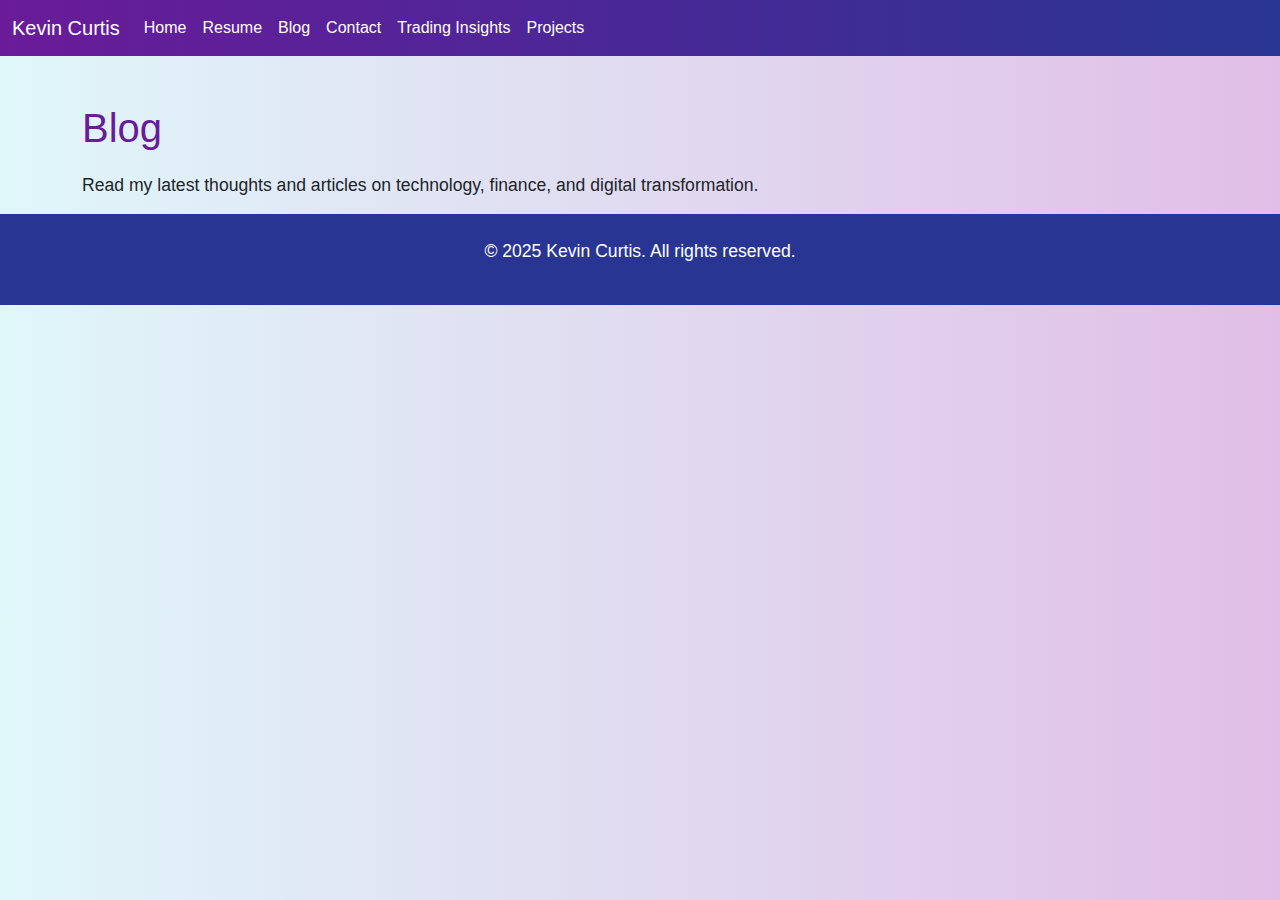
<file: blog.html>
<!DOCTYPE html>
<html lang="en">
<head>
  <meta charset="UTF-8">
  <meta name="viewport" content="width=device-width, initial-scale=1.0">
  <title>Blog</title>
  <link href="https://cdn.jsdelivr.net/npm/bootstrap@5.3.0/dist/css/bootstrap.min.css" rel="stylesheet">
  <link href="style.css" rel="stylesheet">
</head>
<body>
  
<nav class="navbar navbar-expand-lg navbar-dark">
  <div class="container-fluid">
    <a class="navbar-brand" href="index.html">Kevin Curtis</a>
    <button class="navbar-toggler" type="button" data-bs-toggle="collapse" data-bs-target="#navbarNav">
      <span class="navbar-toggler-icon"></span>
    </button>
    <div class="collapse navbar-collapse" id="navbarNav">
      <ul class="navbar-nav">
        <li class="nav-item"><a class="nav-link" href="index.html">Home</a></li>
        <li class="nav-item"><a class="nav-link" href="resume.html">Resume</a></li>
        <li class="nav-item"><a class="nav-link" href="blog.html">Blog</a></li>
        <li class="nav-item"><a class="nav-link" href="contact.html">Contact</a></li>
        <li class="nav-item"><a class="nav-link" href="trading.html">Trading Insights</a></li>
        <li class="nav-item"><a class="nav-link" href="projects.html">Projects</a></li>
      </ul>
    </div>
  </div>
</nav>

  <div class="container mt-5">
    
      <h1>Blog</h1>
      <p>Read my latest thoughts and articles on technology, finance, and digital transformation.</p>
    
  </div>
  
<footer class="text-center py-4">
  <p>&copy; 2025 Kevin Curtis. All rights reserved.</p>
</footer>

  <script src="https://cdn.jsdelivr.net/npm/bootstrap@5.3.0/dist/js/bootstrap.bundle.min.js"></script>
</body>
</html>
</file>
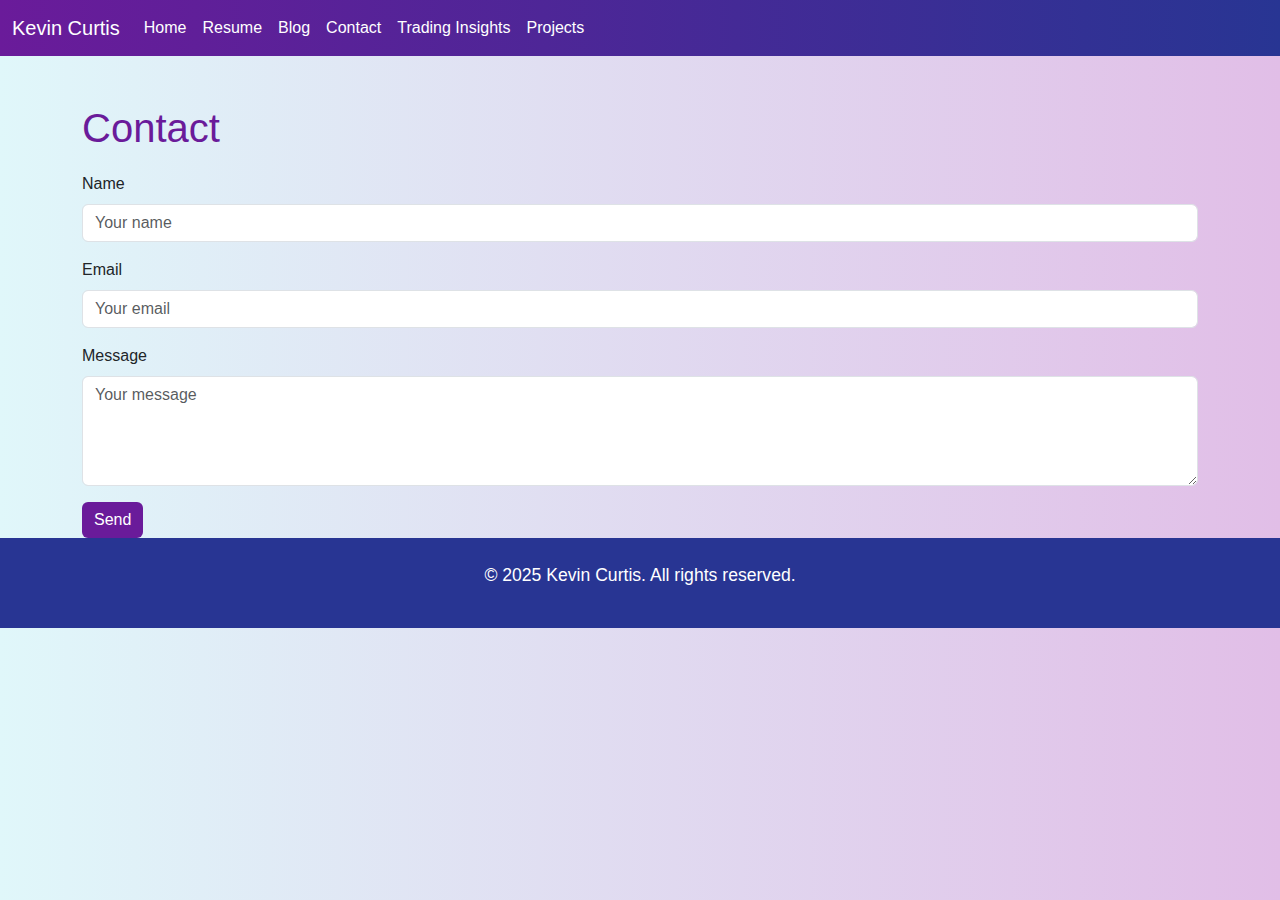
<file: contact.html>
<!DOCTYPE html>
<html lang="en">
<head>
  <meta charset="UTF-8">
  <meta name="viewport" content="width=device-width, initial-scale=1.0">
  <title>Contact</title>
  <link href="https://cdn.jsdelivr.net/npm/bootstrap@5.3.0/dist/css/bootstrap.min.css" rel="stylesheet">
  <link href="style.css" rel="stylesheet">
</head>
<body>
  
<nav class="navbar navbar-expand-lg navbar-dark">
  <div class="container-fluid">
    <a class="navbar-brand" href="index.html">Kevin Curtis</a>
    <button class="navbar-toggler" type="button" data-bs-toggle="collapse" data-bs-target="#navbarNav">
      <span class="navbar-toggler-icon"></span>
    </button>
    <div class="collapse navbar-collapse" id="navbarNav">
      <ul class="navbar-nav">
        <li class="nav-item"><a class="nav-link" href="index.html">Home</a></li>
        <li class="nav-item"><a class="nav-link" href="resume.html">Resume</a></li>
        <li class="nav-item"><a class="nav-link" href="blog.html">Blog</a></li>
        <li class="nav-item"><a class="nav-link" href="contact.html">Contact</a></li>
        <li class="nav-item"><a class="nav-link" href="trading.html">Trading Insights</a></li>
        <li class="nav-item"><a class="nav-link" href="projects.html">Projects</a></li>
      </ul>
    </div>
  </div>
</nav>

  <div class="container mt-5">
    
      <h1>Contact</h1>
      <form>
        <div class="mb-3">
          <label for="name" class="form-label">Name</label>
          <input type="text" class="form-control" id="name" placeholder="Your name">
        </div>
        <div class="mb-3">
          <label for="email" class="form-label">Email</label>
          <input type="email" class="form-control" id="email" placeholder="Your email">
        </div>
        <div class="mb-3">
          <label for="message" class="form-label">Message</label>
          <textarea class="form-control" id="message" rows="4" placeholder="Your message"></textarea>
        </div>
        <button type="submit" class="btn btn-primary">Send</button>
      </form>
    
  </div>
  
<footer class="text-center py-4">
  <p>&copy; 2025 Kevin Curtis. All rights reserved.</p>
</footer>

  <script src="https://cdn.jsdelivr.net/npm/bootstrap@5.3.0/dist/js/bootstrap.bundle.min.js"></script>
</body>
</html>
</file>
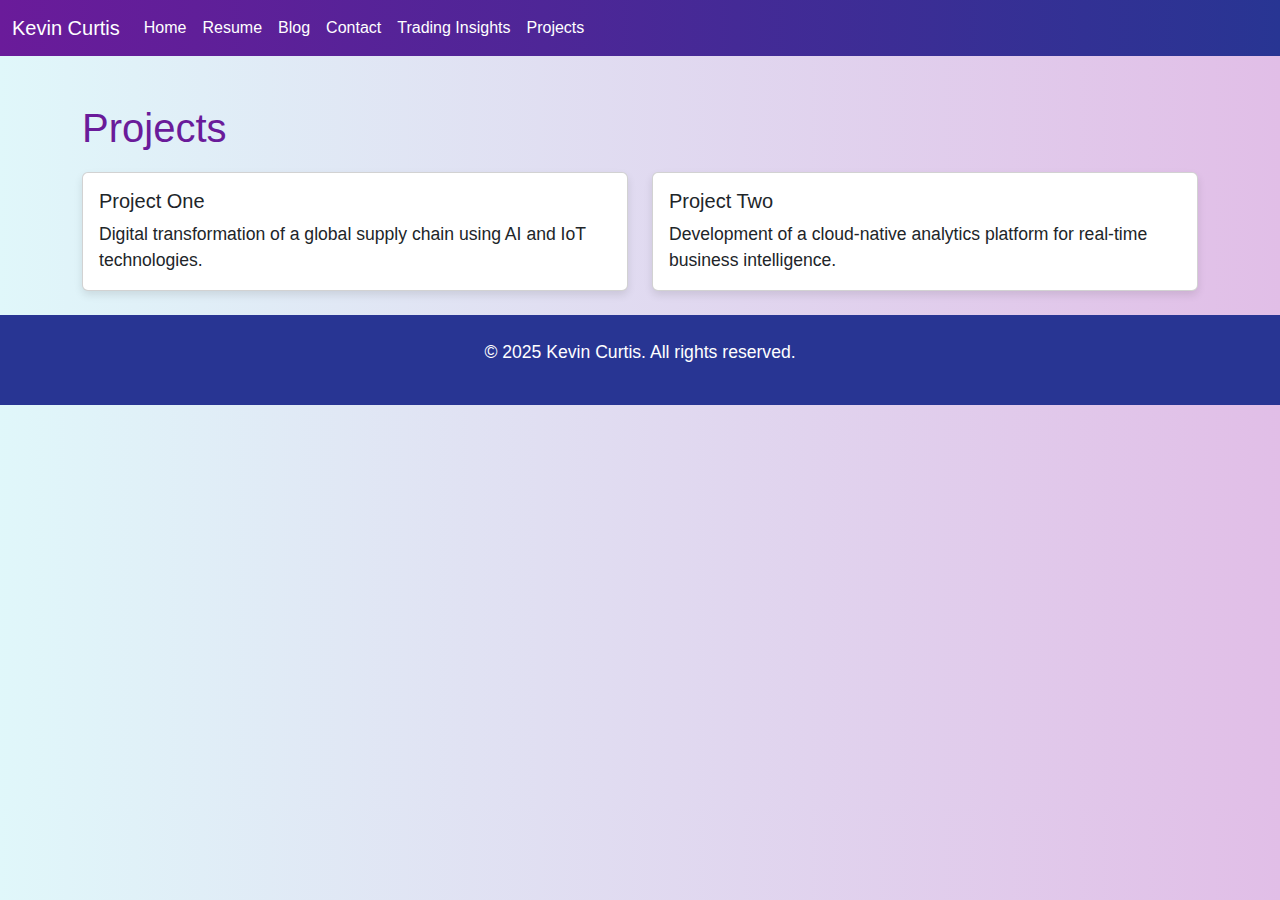
<file: projects.html>
<!DOCTYPE html>
<html lang="en">
<head>
  <meta charset="UTF-8">
  <meta name="viewport" content="width=device-width, initial-scale=1.0">
  <title>Projects</title>
  <link href="https://cdn.jsdelivr.net/npm/bootstrap@5.3.0/dist/css/bootstrap.min.css" rel="stylesheet">
  <link href="style.css" rel="stylesheet">
</head>
<body>
  
<nav class="navbar navbar-expand-lg navbar-dark">
  <div class="container-fluid">
    <a class="navbar-brand" href="index.html">Kevin Curtis</a>
    <button class="navbar-toggler" type="button" data-bs-toggle="collapse" data-bs-target="#navbarNav">
      <span class="navbar-toggler-icon"></span>
    </button>
    <div class="collapse navbar-collapse" id="navbarNav">
      <ul class="navbar-nav">
        <li class="nav-item"><a class="nav-link" href="index.html">Home</a></li>
        <li class="nav-item"><a class="nav-link" href="resume.html">Resume</a></li>
        <li class="nav-item"><a class="nav-link" href="blog.html">Blog</a></li>
        <li class="nav-item"><a class="nav-link" href="contact.html">Contact</a></li>
        <li class="nav-item"><a class="nav-link" href="trading.html">Trading Insights</a></li>
        <li class="nav-item"><a class="nav-link" href="projects.html">Projects</a></li>
      </ul>
    </div>
  </div>
</nav>

  <div class="container mt-5">
    
      <h1>Projects</h1>
      <div class="row">
        <div class="col-md-6">
          <div class="card mb-4">
            <div class="card-body">
              <h5 class="card-title">Project One</h5>
              <p class="card-text">Digital transformation of a global supply chain using AI and IoT technologies.</p>
            </div>
          </div>
        </div>
        <div class="col-md-6">
          <div class="card mb-4">
            <div class="card-body">
              <h5 class="card-title">Project Two</h5>
              <p class="card-text">Development of a cloud-native analytics platform for real-time business intelligence.</p>
            </div>
          </div>
        </div>
      </div>
    
  </div>
  
<footer class="text-center py-4">
  <p>&copy; 2025 Kevin Curtis. All rights reserved.</p>
</footer>

  <script src="https://cdn.jsdelivr.net/npm/bootstrap@5.3.0/dist/js/bootstrap.bundle.min.js"></script>
</body>
</html>
</file>
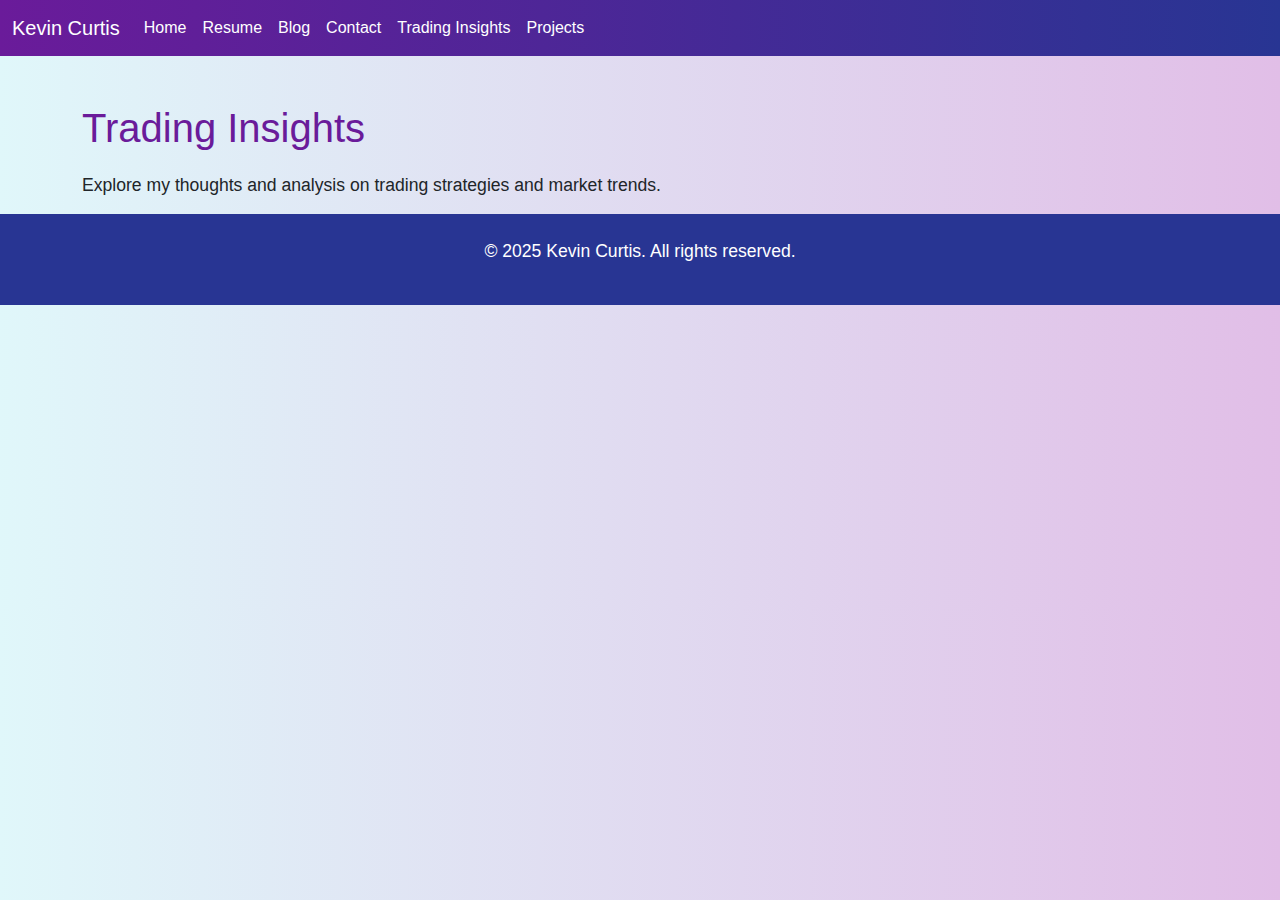
<file: trading.html>
<!DOCTYPE html>
<html lang="en">
<head>
  <meta charset="UTF-8">
  <meta name="viewport" content="width=device-width, initial-scale=1.0">
  <title>Trading</title>
  <link href="https://cdn.jsdelivr.net/npm/bootstrap@5.3.0/dist/css/bootstrap.min.css" rel="stylesheet">
  <link href="style.css" rel="stylesheet">
</head>
<body>
  
<nav class="navbar navbar-expand-lg navbar-dark">
  <div class="container-fluid">
    <a class="navbar-brand" href="index.html">Kevin Curtis</a>
    <button class="navbar-toggler" type="button" data-bs-toggle="collapse" data-bs-target="#navbarNav">
      <span class="navbar-toggler-icon"></span>
    </button>
    <div class="collapse navbar-collapse" id="navbarNav">
      <ul class="navbar-nav">
        <li class="nav-item"><a class="nav-link" href="index.html">Home</a></li>
        <li class="nav-item"><a class="nav-link" href="resume.html">Resume</a></li>
        <li class="nav-item"><a class="nav-link" href="blog.html">Blog</a></li>
        <li class="nav-item"><a class="nav-link" href="contact.html">Contact</a></li>
        <li class="nav-item"><a class="nav-link" href="trading.html">Trading Insights</a></li>
        <li class="nav-item"><a class="nav-link" href="projects.html">Projects</a></li>
      </ul>
    </div>
  </div>
</nav>

  <div class="container mt-5">
    
      <h1>Trading Insights</h1>
      <p>Explore my thoughts and analysis on trading strategies and market trends.</p>
    
  </div>
  
<footer class="text-center py-4">
  <p>&copy; 2025 Kevin Curtis. All rights reserved.</p>
</footer>

  <script src="https://cdn.jsdelivr.net/npm/bootstrap@5.3.0/dist/js/bootstrap.bundle.min.js"></script>
</body>
</html>
</file>
<file: style.css>
body {
  font-family: 'Segoe UI', Tahoma, Geneva, Verdana, sans-serif;
  background: linear-gradient(to right, #e0f7fa, #e1bee7);
  color: #212529;
}
h1 {
  color: #6a1b9a;
  margin-bottom: 20px;
}
p {
  font-size: 1.1rem;
}
.navbar {
  margin-bottom: 30px;
  background: linear-gradient(to right, #6a1b9a, #283593);
}
.navbar-brand, .nav-link {
  color: #fff !important;
}
.card {
  box-shadow: 0 4px 8px rgba(0,0,0,0.1);
  background-color: #ffffff;
}
footer {
  background-color: #283593;
  color: white;
}
.btn-primary {
  background-color: #6a1b9a;
  border: none;
}
</file>
